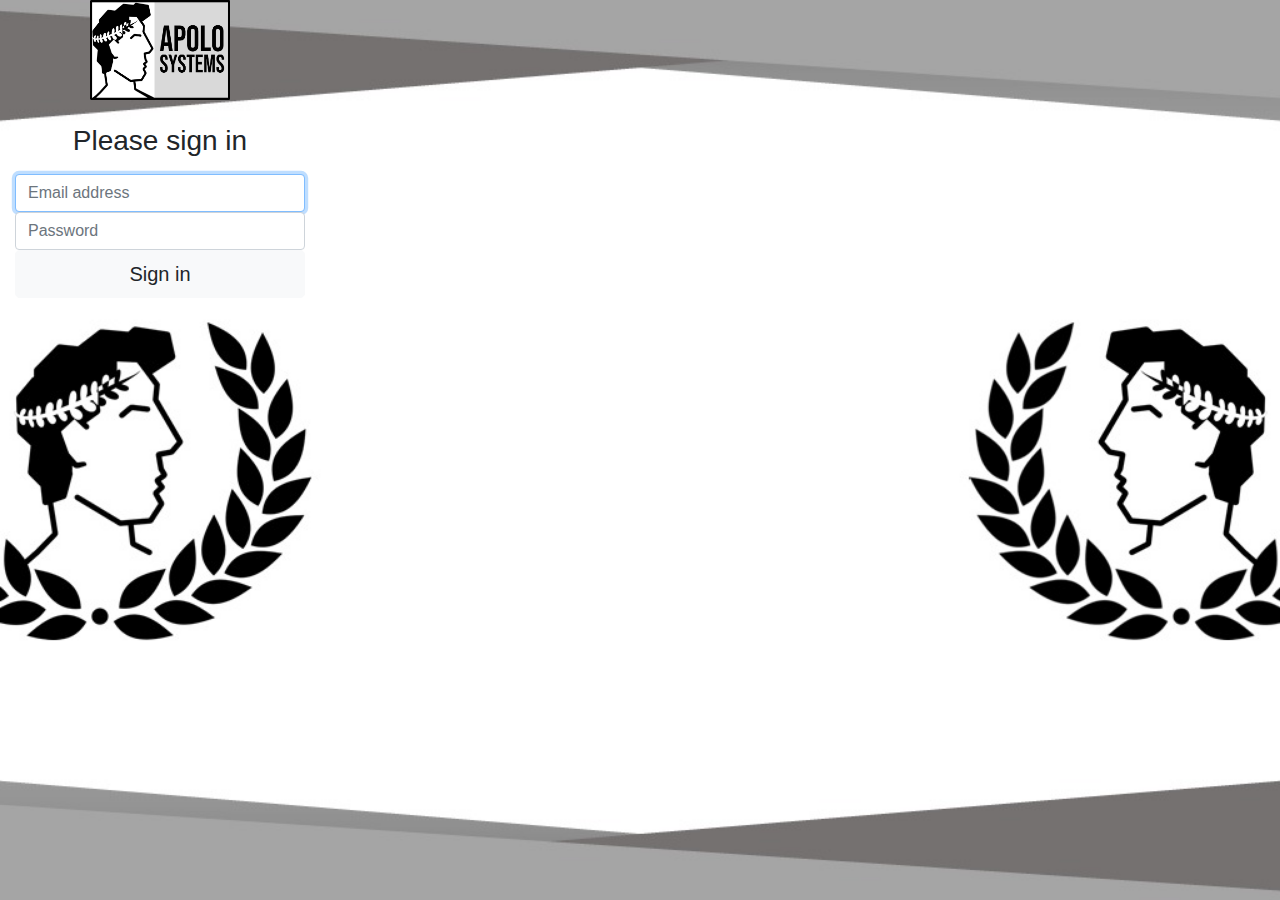
<file: housekeeper/index.html>
<!DOCTYPE  html>
<html lang = "es">
    <head>
        <title>Login</title>

        <link rel = "stylesheet" href = "../css/estilos.css">
        <link rel="stylesheet" href="../css/bootstrap.min.css">
        <meta name="viewport" content="width=device-width, initial-scale=1, shrink-to-fit=no">
        <meta charset = "utf-8">
        <link rel="shortcut icon" href="../image/logo-apolo.jpg">
    </head>
    <body class="text-center">
        <form class="col-10 col-sm-5 col-lg-4 col-xl-3 form-signin">
            <img class="mb-4" src="../image/logo-apolo.jpg" alt="" width="140" height="100">
            <h1 class="h3 mb-3 font-weight-normal">Please sign in</h1>
            <label for="inputEmail" class="sr-only">Email address</label>
            <input type="email" id="inputEmail" class="form-control" placeholder="Email address" required autofocus>
            <label for="inputPassword" class="sr-only">Password</label>
            <input type="password" id="inputPassword" class="form-control" placeholder="Password" required>
            <!--<div class="checkbox mb-3">
                <label>
                <input type="checkbox" value="remember-me"> Remember me
            </label>
            </div>-->
            <button class="btn btn-light btn-lg btn-block" type="submit">Sign in</button>
            <!--<p class="mt-5 mb-3 text-muted">&copy; 2017-2019</p>-->
        </form>

        <script src="../js/jquery-3.4.1.min.js"></script>
        <script src="../js/popper.min.js"></script>
        <script src="../js/bootstrap.min.js"></script>
    </body>
</html>
</file>
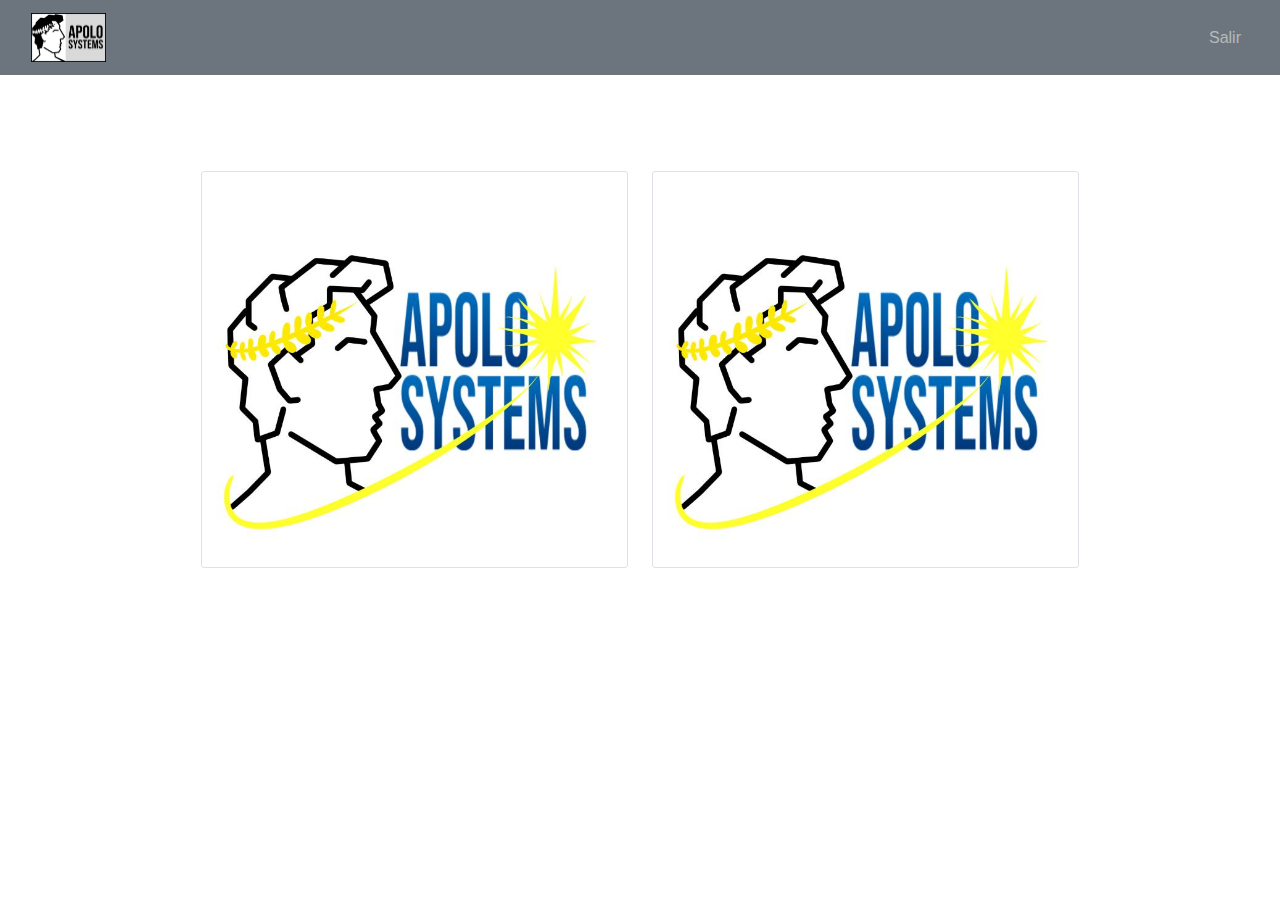
<file: housekeeper/home.html>
<!DOCTYPE html>
<html lang = "es">
    <head>
        <title>Registro</title>
        <link rel="stylesheet" href="../css/bootstrap.min.css">
        <meta name="viewport" content="width=device-width, initial-scale=1, shrink-to-fit=no">
        <meta charset = "utf-8">
        <link rel="shortcut icon" type="image/x-icon" href="../image/favicon.ico">
    </head>
    <body>
         <!--ENCABEZADO-->
        <header>
            <nav class = "navbar navbar-dark bg-secondary navbar-expand-md">
                <div class = "container-fluid">
                    <a class = "navbar-brand"><img class = "" src="../image/logo-apolo.jpg" alt="LOGO-APOLO" width="75" height="auto"></a>

                   <button type="button" class = "navbar-toggler" data-toggle = "collapse" data-target = "#menu" aria-controls="menu" aria-expanded = "false" aria-label="Desplegar menu"><spam class="navbar-toggler-icon"></spam></button>

                    <div class = "collapse navbar-collapse" id = "menu">
                        
                        <ul class = "navbar-nav ml-auto">
                             <!--
                            <li class = "nav-item"><a href="#" class = "nav-link active">Inicio</a></li>
                            <li class = "nav-item"><a href="#" class = "nav-link">Asesores</a></li>
                            <li class = "nav-item"><a href="#" class = "nav-link">Alumnos</a></li>
                            -->
                            <li class = "nav-item"><a href="#" class = "nav-link">Salir</a></li>
                        </ul>
                    </div>
                </div>
            </nav>
        </header>
        
        <main class = "pt-5">
            <section class ="pt-5">
                <div class = "container-fluid">
                    <div class = "row d-flex justify-content-center">
                        <div class = "col-4 card-img border mr-4">
                                <a href="professor.html"><img class = "img-fluid" src="../image/logo-apolo2.jpg" height="60px"></a>
                        </div>
                        <div class = "col-4 card-img border">
                                <a href="student.html"><img class = "img-fluid" src="../image/logo-apolo2.jpg" height="60px"></a>
                        </div>
                    </div>
                </div>
            </section>
        </main>
        
        <script src="../js/jquery-3.4.1.min.js"></script>
        <script src="../js/popper.min.js"></script>
        <script src="../js/bootstrap.min.js"></script>
    </body>
</html>
</file>
<file: css/estilos.css>
body{
    
    background: url(../image/background-login.jpg);
    background-position: center center;
    background-repeat: no-repeat;
    background-attachment: fixed;
    background-size: cover;
    
}

#alert{
    transform: translate(100%, 0%);
}

.login-dark form {
    max-width: 320px;
    width: 90%;
    background-color: rgba(75, 75, 75 ,0);
    padding: 40px;
    border-radius: 10px;
    transform: translate(-50%, -50%);
    position: absolute;
    top: 50%;
    left: 50%;
    color: black;
    /*box-shadow: 3px 3px 4px rgba(0,0,0,0.2);*/
}

.login-dark .illustration {
    text-align: center;
    padding: 15px 0 20px;
    font-size: 100px;
    color: #2980ef;
}

.login-dark form .form-control {
    background: none;
    border: none;
    border-bottom: 1px solid #434a52;
    border-radius: 0;
    box-shadow: none;
    outline: none;
    color: inherit;
}

.login-dark form .btn-primary {
    background: #214a80;
    border: none;
    border-radius: 4px;
    padding: 11px;
    box-shadow: none;
    margin-top: 26px;
    text-shadow: none;
    outline: none;
}

.login-dark form .btn-primary:hover, .login-dark form .btn-primary:active {
    background: #214a80;
    outline: none;
}

.login-dark form .forgot {
    display: block;
    text-align: center;
    font-size: 12px;
    color: #6f7a85;
    opacity: 0.9;
    text-decoration: none;
}

.login-dark form .forgot:hover, .login-dark form .forgot:active {
    opacity: 1;
    text-decoration: none;
}

.login-dark form .btn-primary:active {
    transform: translateY(1px);
}
</file>
